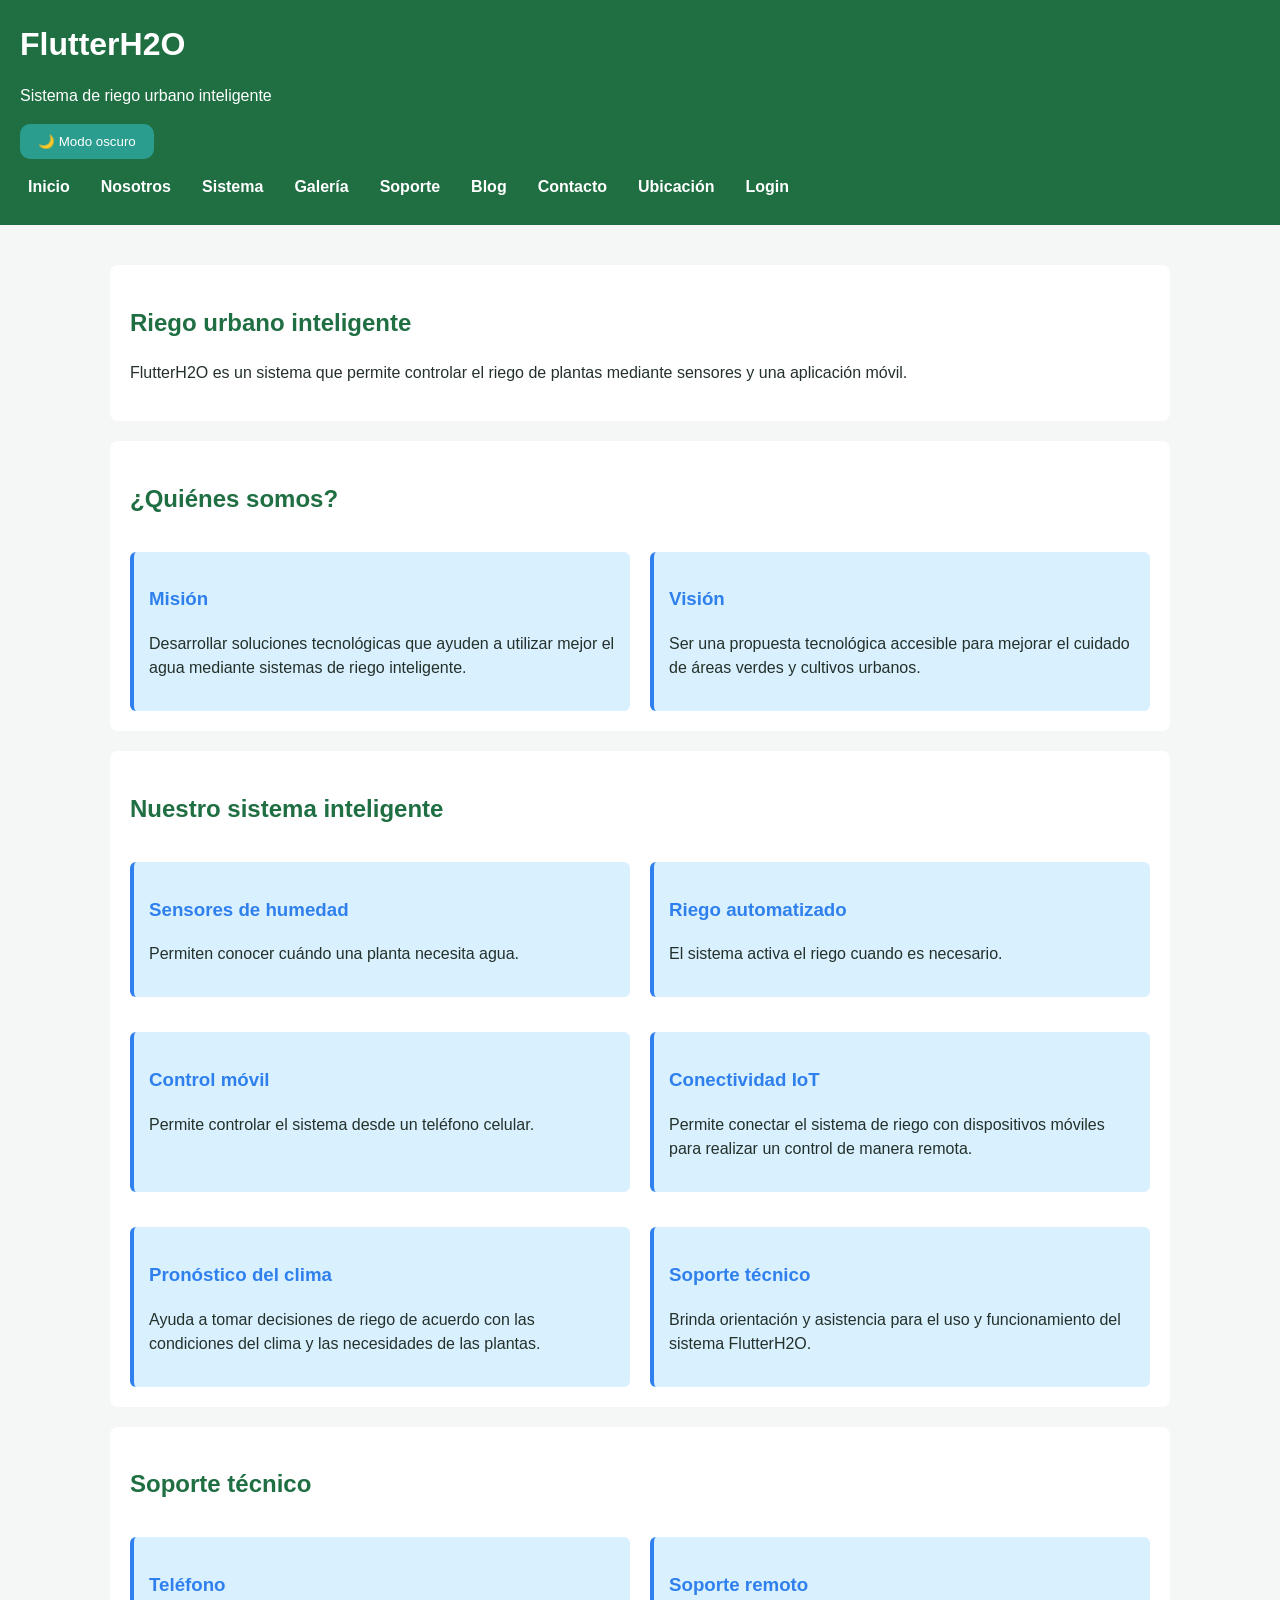
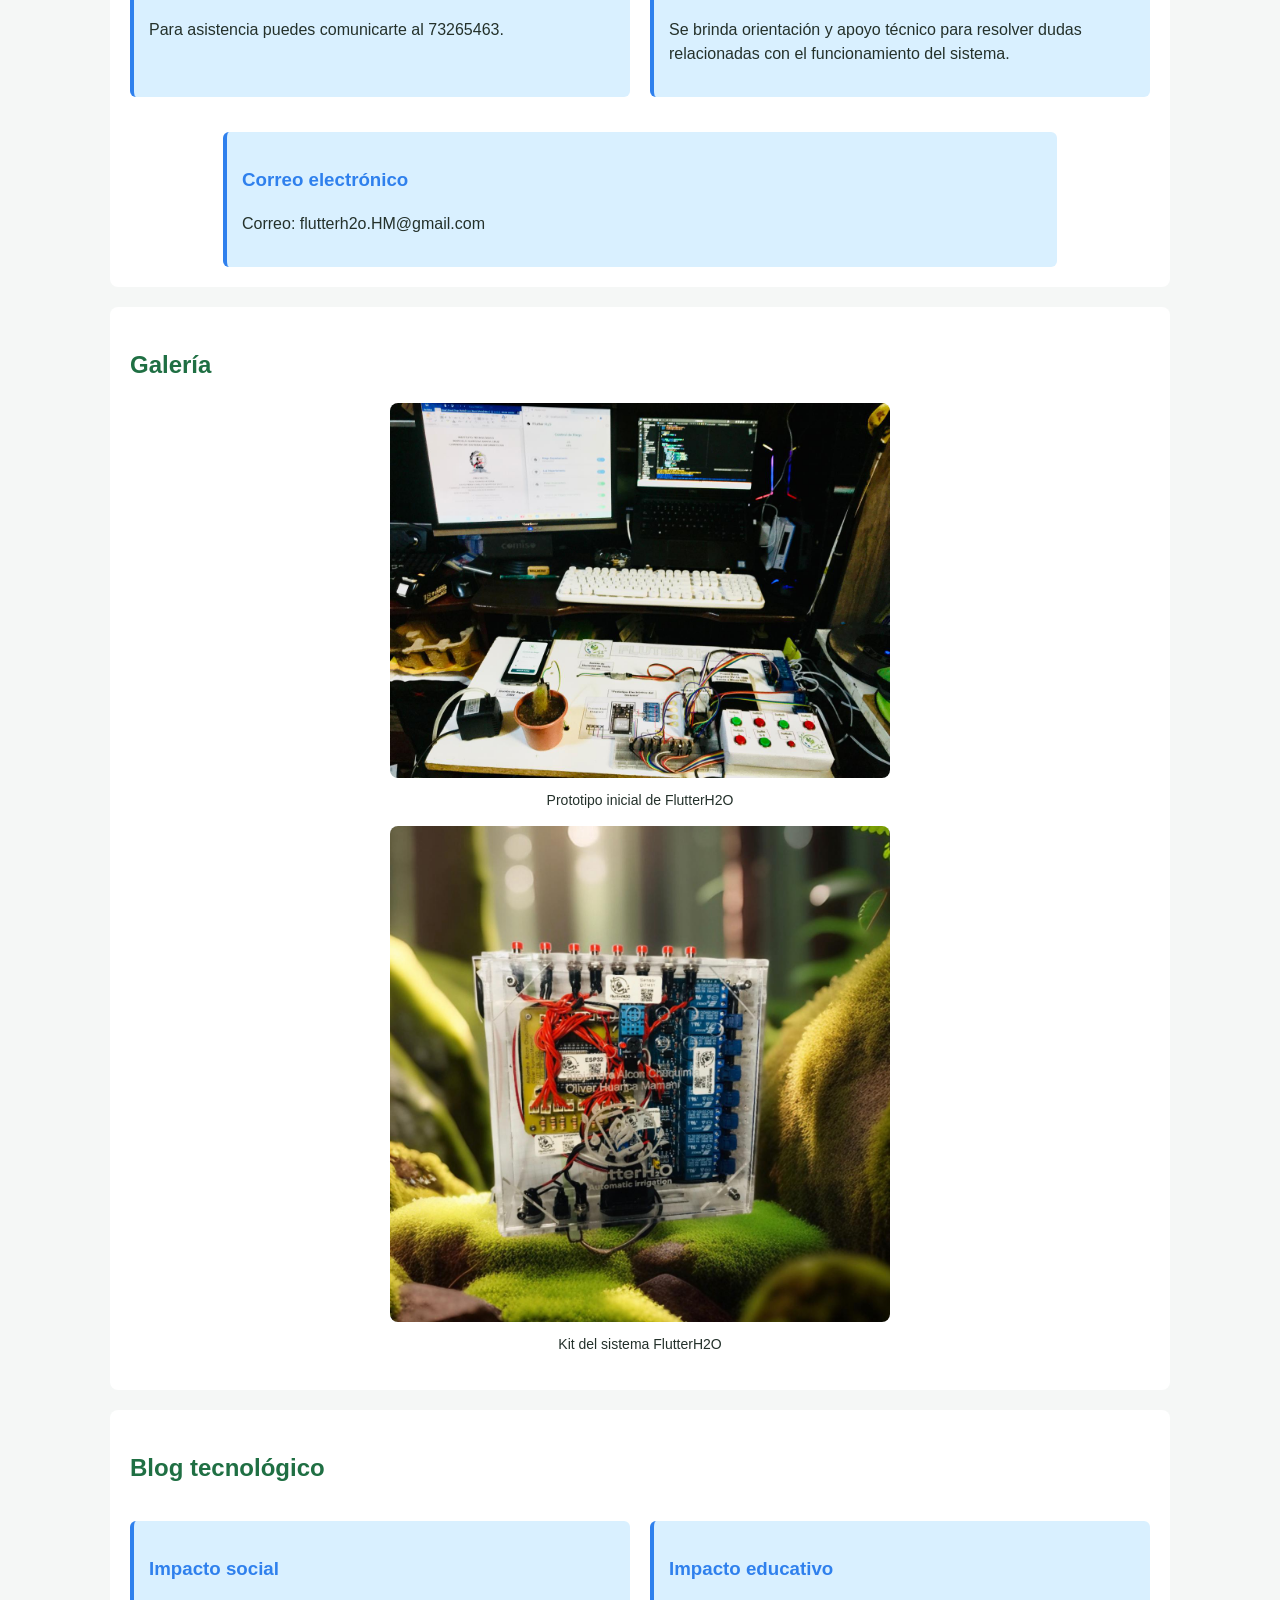
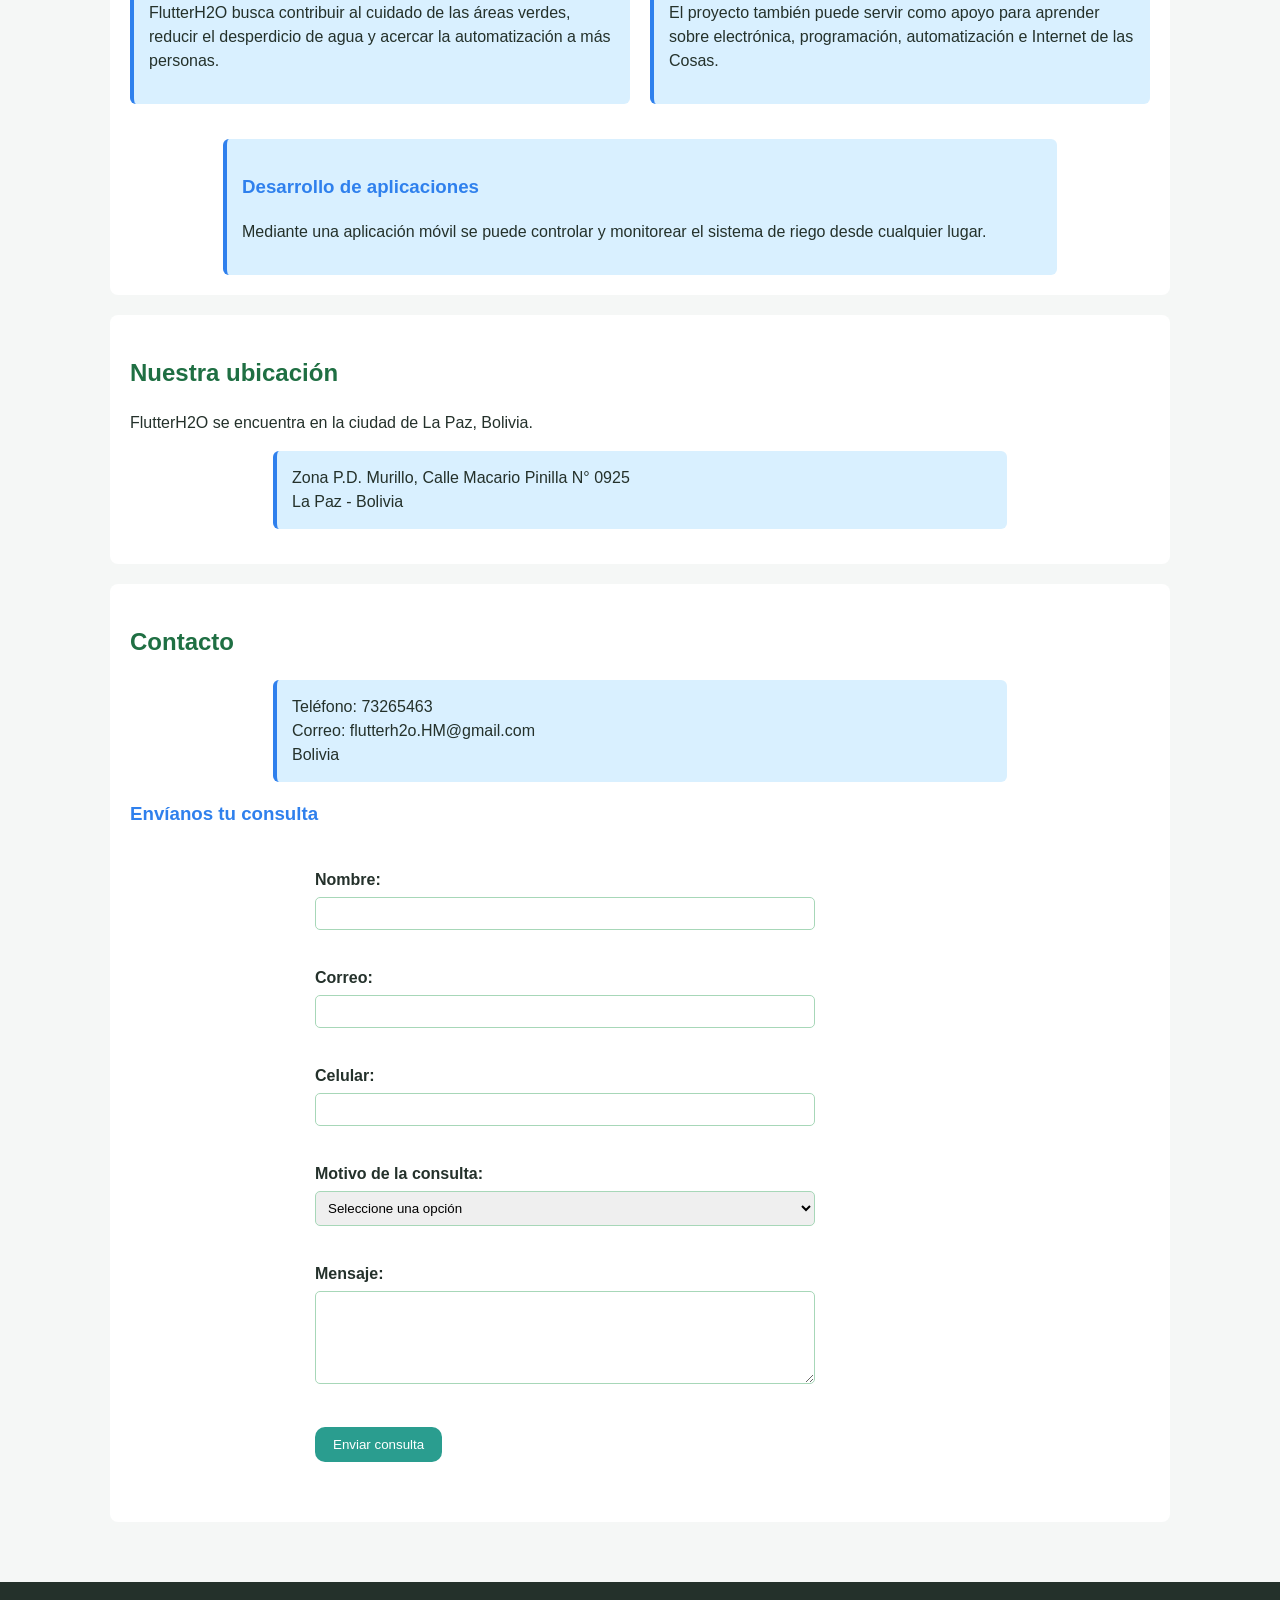
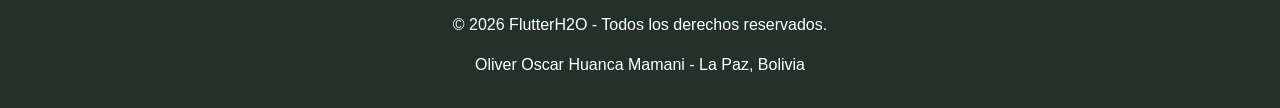
<file: index.html>
<!doctype html>
<html lang="es">
  <head>
    <meta charset="UTF-8" />
    <meta name="viewport" content="width=device-width, initial-scale=1.0" />
    <title>FlutterH2O</title>
    <link rel="stylesheet" href="styles.css" />
  </head>

  <body>
    <header>
      <h1>FlutterH2O</h1>
      <p>Sistema de riego urbano inteligente</p>
      <button type="button" id="btn-tema">🌙 Modo oscuro</button>
      <nav>
        <button type="button" id="btn-menu" class="hamburguesa">☰ Menú</button>
        <ul>
          <li><a href="#inicio">Inicio</a></li>
          <li><a href="#nosotros">Nosotros</a></li>
          <li><a href="#sistema">Sistema</a></li>
          <li><a href="#galeria">Galería</a></li>
          <li><a href="#soporte">Soporte</a></li>
          <li><a href="#blog">Blog</a></li>
          <li><a href="#contacto">Contacto</a></li>
          <li><a href="#ubicacion">Ubicación</a></li>
          <li><a href="login.html">Login</a></li>
        </ul>
      </nav>
    </header>

    <main>
      <section id="inicio">
        <h2>Riego urbano inteligente</h2>

        <p>
          FlutterH2O es un sistema que permite controlar el riego de plantas
          mediante sensores y una aplicación móvil.
        </p>
      </section>

      <section id="nosotros">
        <h2>¿Quiénes somos?</h2>
        <div class="tarjetas">
          <article>
            <h3>Misión</h3>
            <p>
              Desarrollar soluciones tecnológicas que ayuden a utilizar mejor el
              agua mediante sistemas de riego inteligente.
            </p>
          </article>

          <article>
            <h3>Visión</h3>
            <p>
              Ser una propuesta tecnológica accesible para mejorar el cuidado de
              áreas verdes y cultivos urbanos.
            </p>
          </article>
        </div>
      </section>

      <section id="sistema">
        <h2>Nuestro sistema inteligente</h2>
        <div class="tarjetas">
          <article>
            <h3>Sensores de humedad</h3>
            <p>Permiten conocer cuándo una planta necesita agua.</p>
          </article>

          <article>
            <h3>Riego automatizado</h3>
            <p>El sistema activa el riego cuando es necesario.</p>
          </article>

          <article>
            <h3>Control móvil</h3>
            <p>Permite controlar el sistema desde un teléfono celular.</p>
          </article>

          <article>
            <h3>Conectividad IoT</h3>
            <p>
              Permite conectar el sistema de riego con dispositivos móviles para
              realizar un control de manera remota.
            </p>
          </article>

          <article>
            <h3>Pronóstico del clima</h3>
            <p>
              Ayuda a tomar decisiones de riego de acuerdo con las condiciones
              del clima y las necesidades de las plantas.
            </p>
          </article>

          <article>
            <h3>Soporte técnico</h3>
            <p>
              Brinda orientación y asistencia para el uso y funcionamiento del
              sistema FlutterH2O.
            </p>
          </article>
        </div>
      </section>

      <section id="soporte">
        <h2>Soporte técnico</h2>
        <div class="tarjetas">
          <article>
            <h3>Teléfono</h3>
            <p>Para asistencia puedes comunicarte al 73265463.</p>
          </article>

          <article>
            <h3>Soporte remoto</h3>
            <p>
              Se brinda orientación y apoyo técnico para resolver dudas
              relacionadas con el funcionamiento del sistema.
            </p>
          </article>

          <article>
            <h3>Correo electrónico</h3>
            <p>Correo: flutterh2o.HM@gmail.com</p>
          </article>
        </div>
      </section>

      <section id="galeria">
        <h2>Galería</h2>
        <figure>
          <img src="img/inicios.jpeg" alt="Prototipo inicial" width="500" />
          <figcaption>Prototipo inicial de FlutterH2O</figcaption>
        </figure>

        <figure>
          <img src="img/kit.jpeg" alt="Kit FlutterH2O" width="500" />
          <figcaption>Kit del sistema FlutterH2O</figcaption>
        </figure>
      </section>

      <section id="blog">
        <h2>Blog tecnológico</h2>
        <div class="tarjetas">
          <article>
            <h3>Impacto social</h3>
            <p>
              FlutterH2O busca contribuir al cuidado de las áreas verdes,
              reducir el desperdicio de agua y acercar la automatización a más
              personas.
            </p>
          </article>

          <article>
            <h3>Impacto educativo</h3>
            <p>
              El proyecto también puede servir como apoyo para aprender sobre
              electrónica, programación, automatización e Internet de las Cosas.
            </p>
          </article>

          <article>
            <h3>Desarrollo de aplicaciones</h3>
            <p>
              Mediante una aplicación móvil se puede controlar y monitorear el
              sistema de riego desde cualquier lugar.
            </p>
          </article>
        </div>
      </section>

      <section id="ubicacion">
        <h2>Nuestra ubicación</h2>

        <p>FlutterH2O se encuentra en la ciudad de La Paz, Bolivia.</p>

        <address>
          Zona P.D. Murillo, Calle Macario Pinilla N° 0925<br />
          La Paz - Bolivia
        </address>
      </section>

      <section id="contacto">
        <h2>Contacto</h2>

        <address>
          Teléfono: 73265463<br />
          Correo: flutterh2o.HM@gmail.com<br />
          Bolivia
        </address>
        <h3>Envíanos tu consulta</h3>

        <form id="form-contacto" novalidate>
          <label for="nombre">Nombre:</label><br />
          <input type="text" id="nombre" name="nombre" required /><br /><br />

          <label for="correo">Correo:</label><br />
          <input type="email" id="correo" name="correo" required /><br /><br />

          <label for="celular">Celular:</label><br />
          <input type="tel" id="celular" name="celular" required maxlength="8"/><br /><br />

          <label for="asunto">Motivo de la consulta:</label><br />
          <select id="asunto" name="asunto" required>
            <option value="">Seleccione una opción</option>
            <option value="informacion">Solicitar información</option>
            <option value="riego">Consulta sobre el sistema de riego</option>
            <option value="instalacion">Consulta sobre instalación</option>
            <option value="soporte">Soporte técnico</option>
            <option value="otro">Otra consulta</option></select
          ><br /><br />

          <label for="mensaje">Mensaje:</label><br />
          <textarea
            id="mensaje"
            name="mensaje"
            rows="5"
            cols="40"
            required
          ></textarea
          ><br /><br />

          <button type="submit">Enviar consulta</button>
          <p id="aviso-contacto" class="aviso"></p>
        </form>
      </section>
    </main>

    <footer>
      <p>© 2026 FlutterH2O - Todos los derechos reservados.</p>
      <p>Oliver Oscar Huanca Mamani - La Paz, Bolivia</p>
    </footer>

    <script src="script.js"></script>
  </body>
</html>
</file>
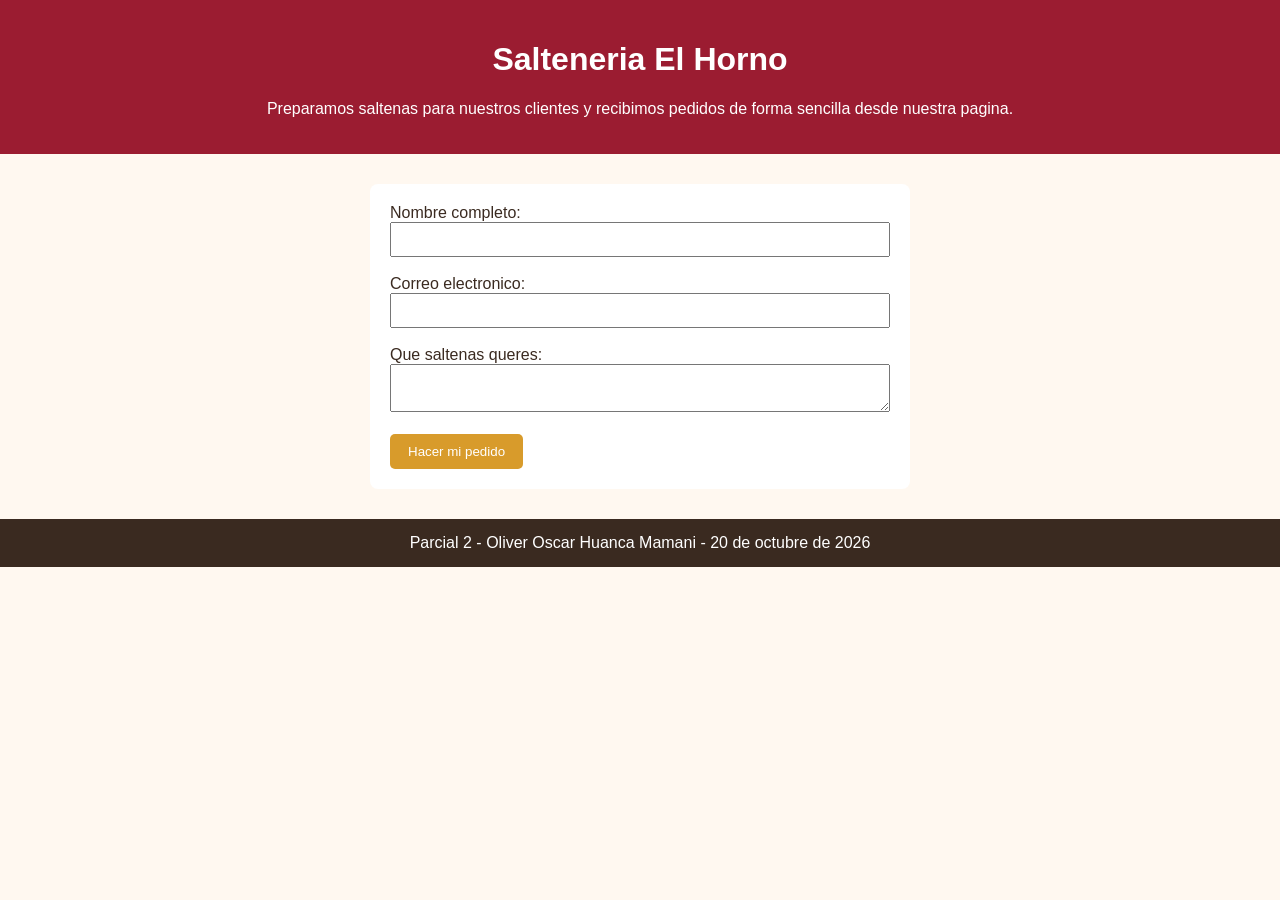
<file: parcial2/index.html>
<!doctype html>
<html lang="es">
  <head>
    <meta charset="UTF-8" />
    <meta name="viewport" content="width=device-width, initial-scale=1.0" />
    <title>Salteneria El Horno</title>
    <link rel="stylesheet" href="styles.css">
  </head>

  <body>
    <header>
      <h1>Salteneria El Horno</h1>
      <p>
        Preparamos saltenas para nuestros clientes y recibimos pedidos de forma
        sencilla desde nuestra pagina.
      </p>
    </header>

    <form id="form-horno" novalidate method="POST" action="procesar.php">
      <label for="nombre">Nombre completo:</label><br />
      <input type="text" id="nombre" name="nombre" required /><br /><br />

      <label for="correo">Correo electronico:</label><br />
      <input type="email" id="correo" name="correo" required /><br /><br />

      <label for="pedido">Que saltenas queres:</label><br />
      <textarea id="pedido" name="pedido"></textarea><br /><br />

      <button type="submit">Hacer mi pedido</button>

      <p id="aviso-horno" class="aviso"></p>
    </form>

    <footer>
      Parcial 2 - Oliver Oscar Huanca Mamani - 20 de octubre de 2026
    </footer>

    <script src="script.js"></script>
  </body>
</html>
</file>
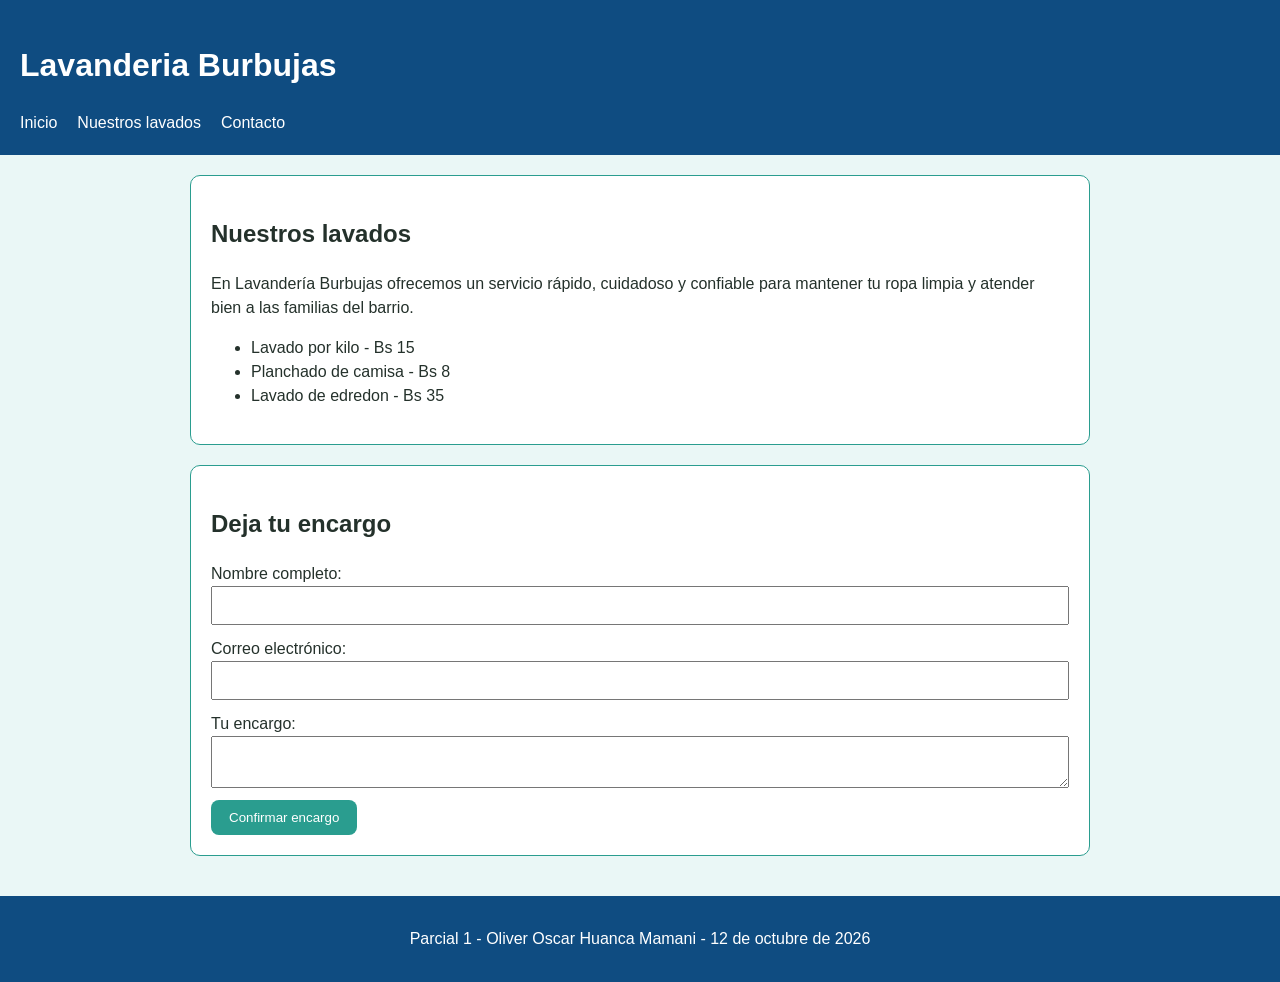
<file: parcial_1/index.html>
<!doctype html>
<html lang="es">
  <head>
    <meta charset="UTF-8" />
    <meta name="viewport" content="width=device-width, initial-scale=1.0" />
    <title>Lavanderia Burbujas</title>
    <link rel="stylesheet" href="styles.css" />
  </head>

  <body>
    <header id="inicio">
      <h1>Lavanderia Burbujas</h1>

      <nav>
        <a href="#inicio">Inicio</a>
        <a href="#lavados">Nuestros lavados</a>
        <a href="#contacto">Contacto</a>
      </nav>
    </header>

    <main>
      <section id="lavados">
        <h2>Nuestros lavados</h2>

        <p>
          En Lavandería Burbujas ofrecemos un servicio rápido, cuidadoso y
          confiable para mantener tu ropa limpia y atender bien a las familias
          del barrio.
        </p>

        <ul>
          <li>Lavado por kilo - Bs 15</li>
          <li>Planchado de camisa - Bs 8</li>
          <li>Lavado de edredon - Bs 35</li>
        </ul>
      </section>

      <section id="contacto">
        <h2>Deja tu encargo</h2>

        <form>
          <label for="nombre">Nombre completo:</label>
          <input type="text" id="nombre" required />

          <label for="correo">Correo electrónico:</label>
          <input type="email" id="correo" required />

          <label for="encargo">Tu encargo:</label>
          <textarea id="encargo"></textarea>
        </form>

        <button type="button" id="btn-confirmar">Confirmar encargo</button>

        <p id="mensaje" class="oculto"></p>
      </section>
    </main>

    <footer>
      <p>Parcial 1 - Oliver Oscar Huanca Mamani - 12 de octubre de 2026</p>
    </footer>

    <script src="script.js"></script>
  </body>
</html>
</file>
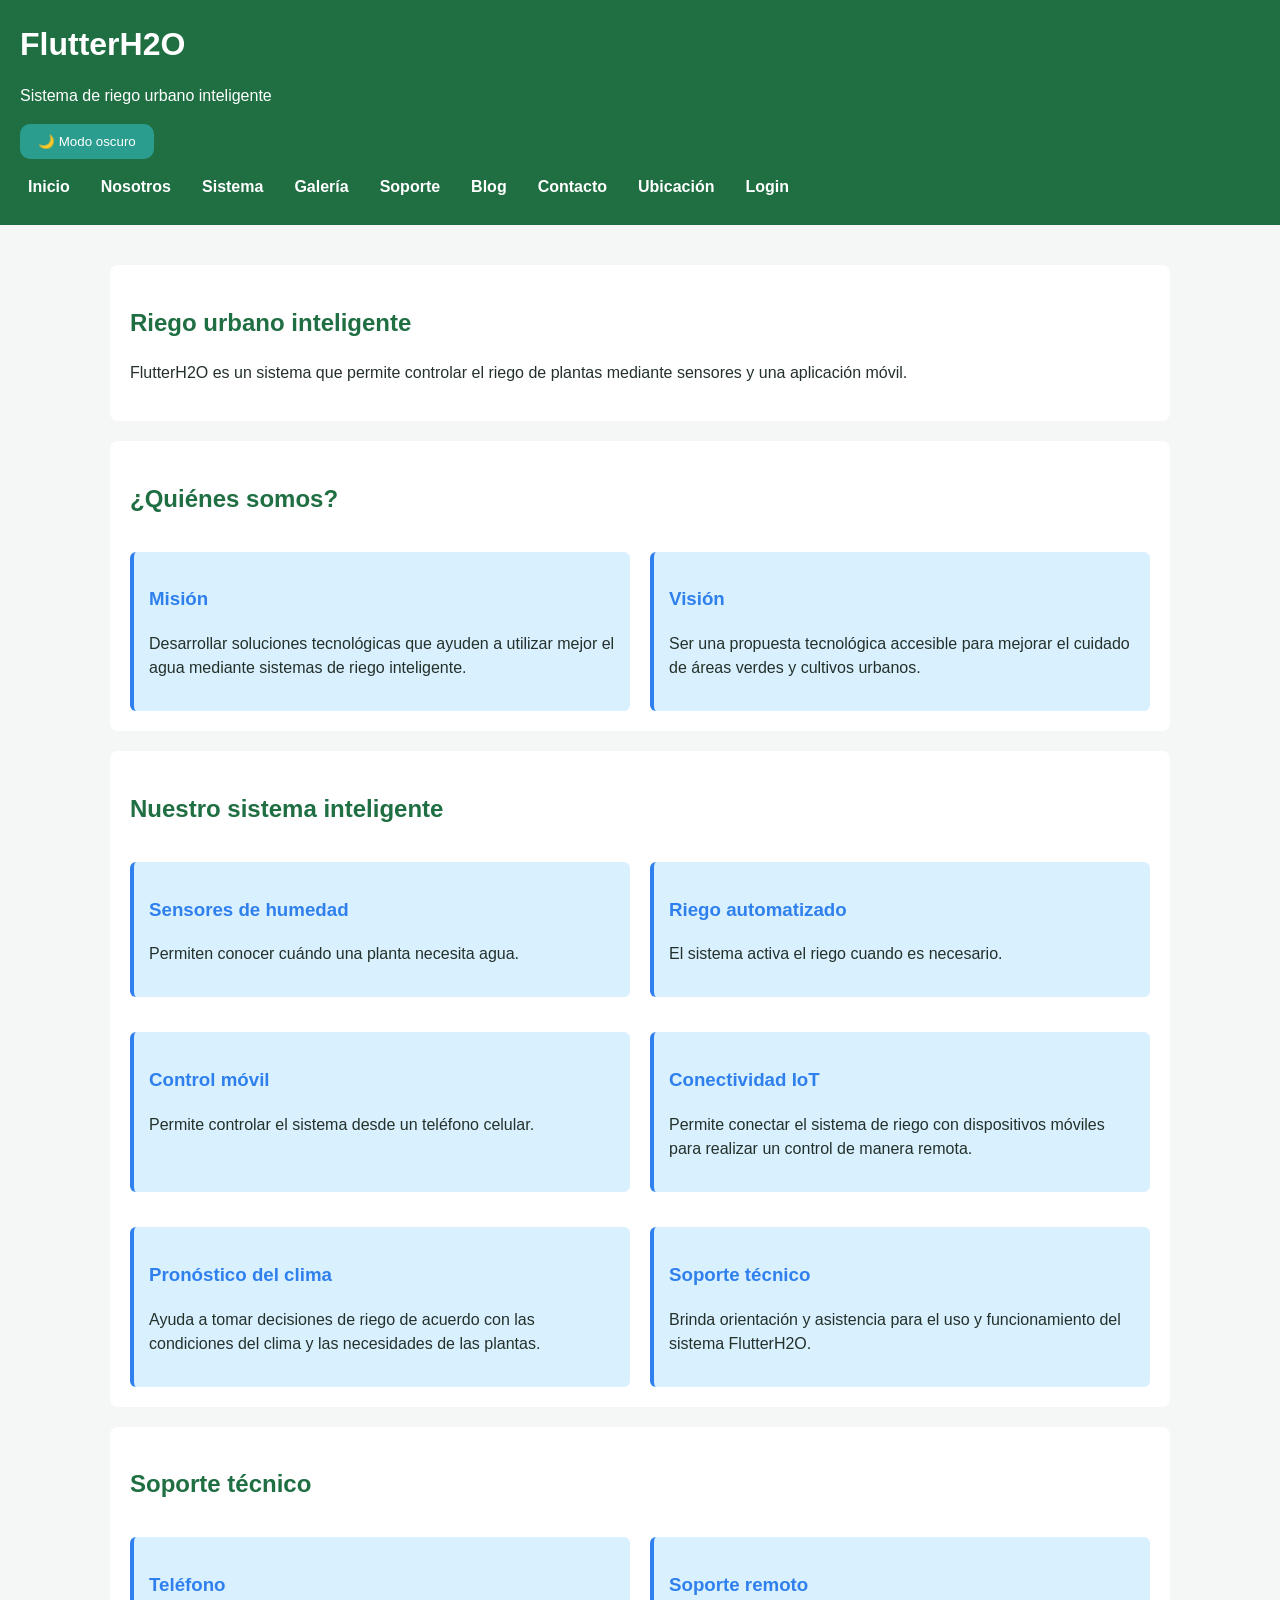
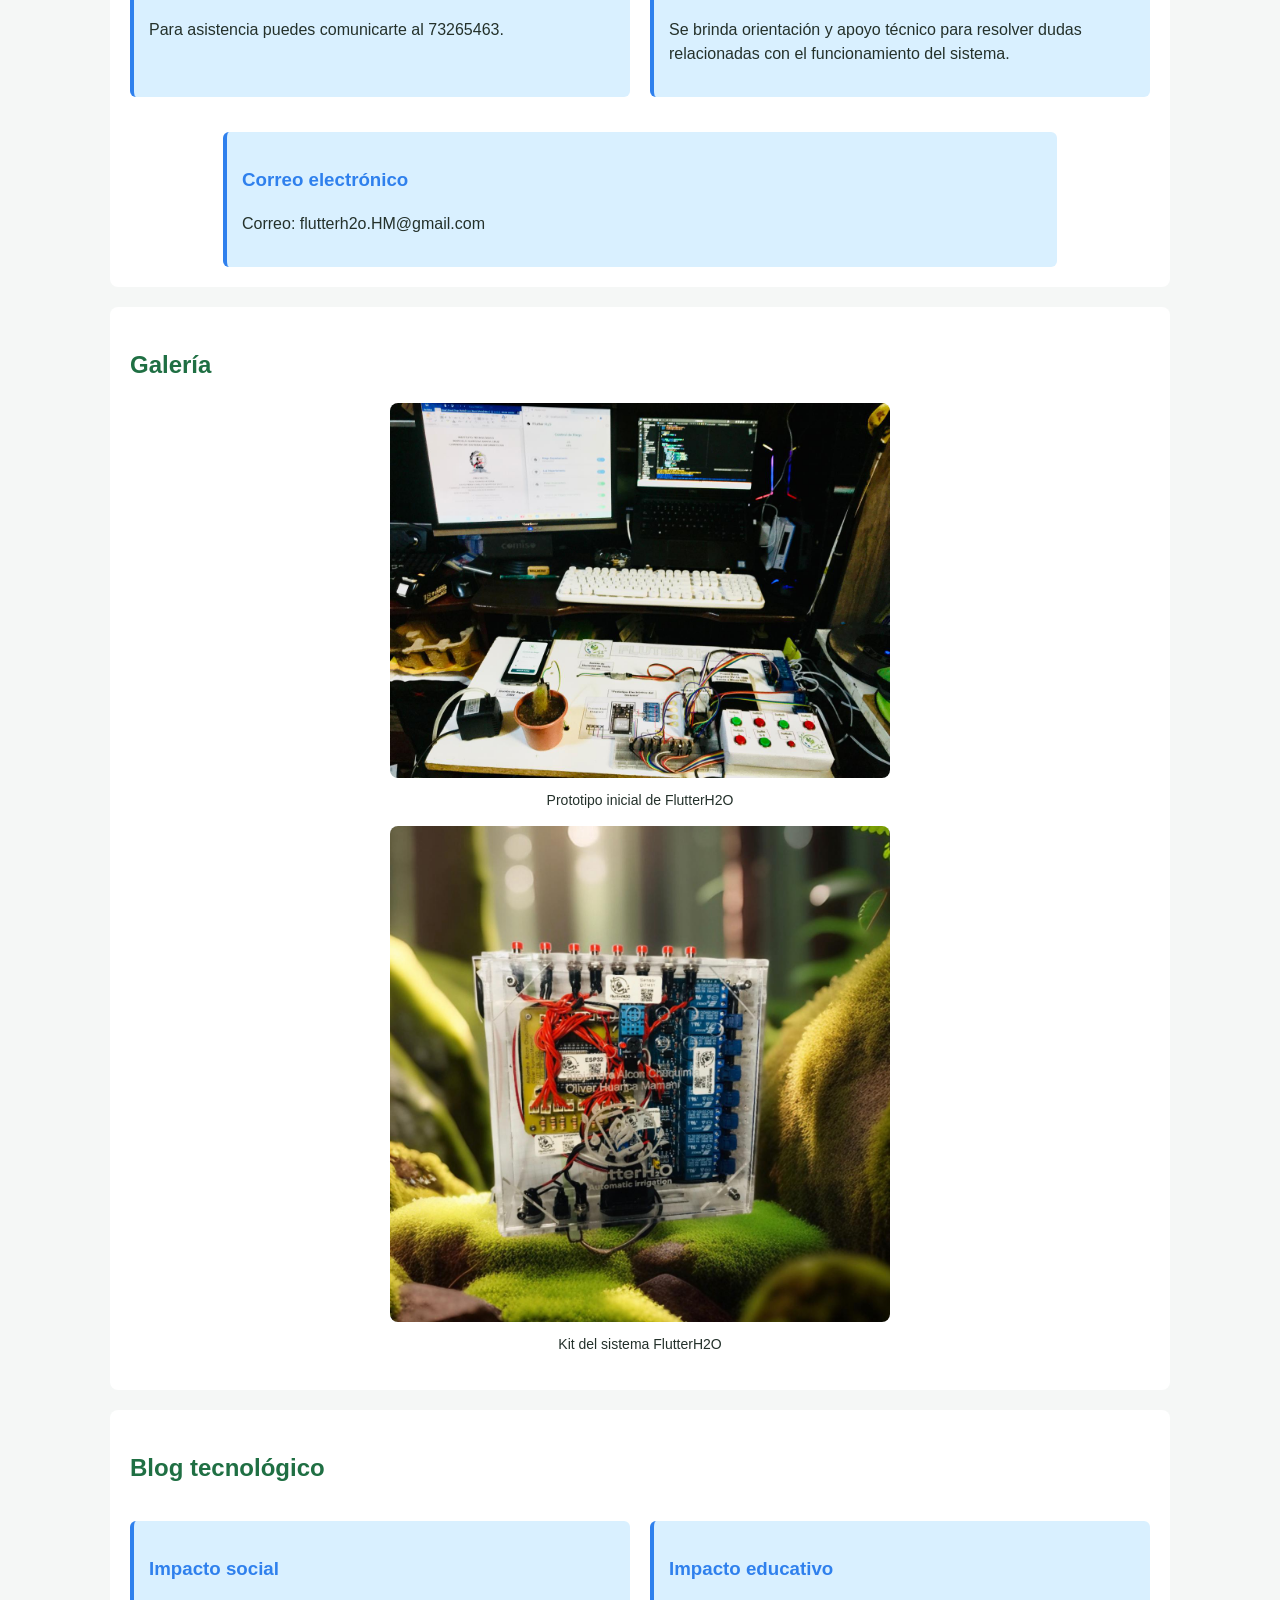
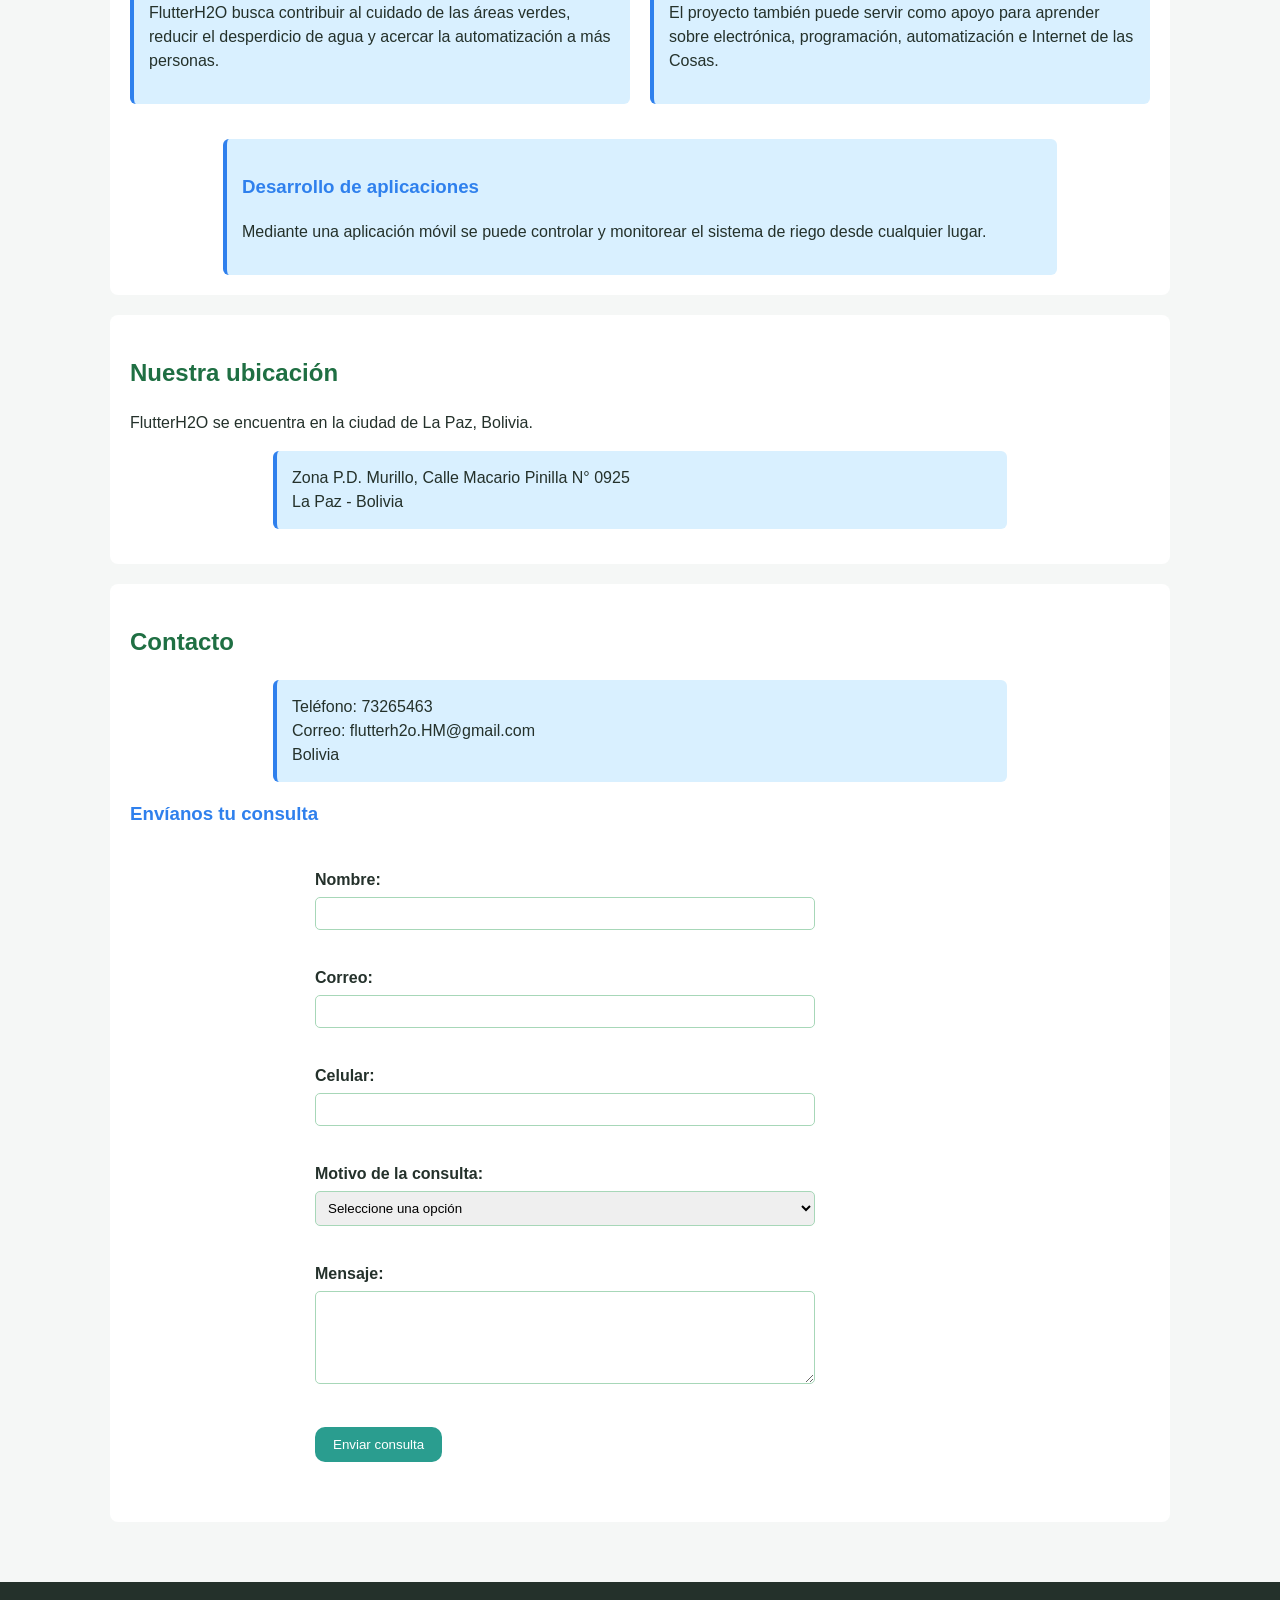
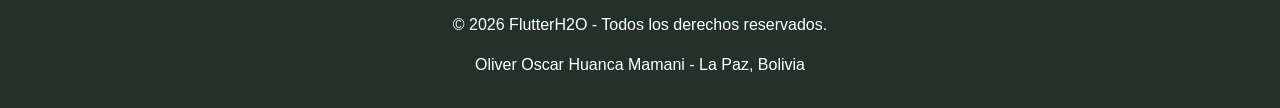
<file: php-practica/index.html>
<!doctype html>
<html lang="es">
  <head>
    <meta charset="UTF-8" />
    <meta name="viewport" content="width=device-width, initial-scale=1.0" />
    <title>FlutterH2O</title>
    <link rel="stylesheet" href="styles.css" />
  </head>

  <body>
    <header>
      <h1>FlutterH2O</h1>
      <p>Sistema de riego urbano inteligente</p>
      <button type="button" id="btn-tema">🌙 Modo oscuro</button>
      <nav>
        <button type="button" id="btn-menu" class="hamburguesa">☰ Menú</button>
        <ul>
          <li><a href="#inicio">Inicio</a></li>
          <li><a href="#nosotros">Nosotros</a></li>
          <li><a href="#sistema">Sistema</a></li>
          <li><a href="#galeria">Galería</a></li>
          <li><a href="#soporte">Soporte</a></li>
          <li><a href="#blog">Blog</a></li>
          <li><a href="#contacto">Contacto</a></li>
          <li><a href="#ubicacion">Ubicación</a></li>
          <li><a href="login.html">Login</a></li>
        </ul>
      </nav>
    </header>

    <main>
      <section id="inicio">
        <h2>Riego urbano inteligente</h2>

        <p>
          FlutterH2O es un sistema que permite controlar el riego de plantas
          mediante sensores y una aplicación móvil.
        </p>
      </section>

      <section id="nosotros">
        <h2>¿Quiénes somos?</h2>
        <div class="tarjetas">
          <article>
            <h3>Misión</h3>
            <p>
              Desarrollar soluciones tecnológicas que ayuden a utilizar mejor el
              agua mediante sistemas de riego inteligente.
            </p>
          </article>

          <article>
            <h3>Visión</h3>
            <p>
              Ser una propuesta tecnológica accesible para mejorar el cuidado de
              áreas verdes y cultivos urbanos.
            </p>
          </article>
        </div>
      </section>

      <section id="sistema">
        <h2>Nuestro sistema inteligente</h2>
        <div class="tarjetas">
          <article>
            <h3>Sensores de humedad</h3>
            <p>Permiten conocer cuándo una planta necesita agua.</p>
          </article>

          <article>
            <h3>Riego automatizado</h3>
            <p>El sistema activa el riego cuando es necesario.</p>
          </article>

          <article>
            <h3>Control móvil</h3>
            <p>Permite controlar el sistema desde un teléfono celular.</p>
          </article>

          <article>
            <h3>Conectividad IoT</h3>
            <p>
              Permite conectar el sistema de riego con dispositivos móviles para
              realizar un control de manera remota.
            </p>
          </article>

          <article>
            <h3>Pronóstico del clima</h3>
            <p>
              Ayuda a tomar decisiones de riego de acuerdo con las condiciones
              del clima y las necesidades de las plantas.
            </p>
          </article>

          <article>
            <h3>Soporte técnico</h3>
            <p>
              Brinda orientación y asistencia para el uso y funcionamiento del
              sistema FlutterH2O.
            </p>
          </article>
        </div>
      </section>

      <section id="soporte">
        <h2>Soporte técnico</h2>
        <div class="tarjetas">
          <article>
            <h3>Teléfono</h3>
            <p>Para asistencia puedes comunicarte al 73265463.</p>
          </article>

          <article>
            <h3>Soporte remoto</h3>
            <p>
              Se brinda orientación y apoyo técnico para resolver dudas
              relacionadas con el funcionamiento del sistema.
            </p>
          </article>

          <article>
            <h3>Correo electrónico</h3>
            <p>Correo: flutterh2o.HM@gmail.com</p>
          </article>
        </div>
      </section>

      <section id="galeria">
        <h2>Galería</h2>
        <figure>
          <img src="img/inicios.jpeg" alt="Prototipo inicial" width="500" />
          <figcaption>Prototipo inicial de FlutterH2O</figcaption>
        </figure>

        <figure>
          <img src="img/kit.jpeg" alt="Kit FlutterH2O" width="500" />
          <figcaption>Kit del sistema FlutterH2O</figcaption>
        </figure>
      </section>

      <section id="blog">
        <h2>Blog tecnológico</h2>
        <div class="tarjetas">
          <article>
            <h3>Impacto social</h3>
            <p>
              FlutterH2O busca contribuir al cuidado de las áreas verdes,
              reducir el desperdicio de agua y acercar la automatización a más
              personas.
            </p>
          </article>

          <article>
            <h3>Impacto educativo</h3>
            <p>
              El proyecto también puede servir como apoyo para aprender sobre
              electrónica, programación, automatización e Internet de las Cosas.
            </p>
          </article>

          <article>
            <h3>Desarrollo de aplicaciones</h3>
            <p>
              Mediante una aplicación móvil se puede controlar y monitorear el
              sistema de riego desde cualquier lugar.
            </p>
          </article>
        </div>
      </section>

      <section id="ubicacion">
        <h2>Nuestra ubicación</h2>

        <p>FlutterH2O se encuentra en la ciudad de La Paz, Bolivia.</p>

        <address>
          Zona P.D. Murillo, Calle Macario Pinilla N° 0925<br />
          La Paz - Bolivia
        </address>
      </section>

      <section id="contacto">
        <h2>Contacto</h2>

        <address>
          Teléfono: 73265463<br />
          Correo: flutterh2o.HM@gmail.com<br />
          Bolivia
        </address>
        <h3>Envíanos tu consulta</h3>

        <form id="form-contacto" novalidate method="POST" action="procesar.php">
          <label for="nombre">Nombre:</label><br />
          <input type="text" id="nombre" name="nombre" required /><br /><br />

          <label for="correo">Correo:</label><br />
          <input type="email" id="correo" name="correo" required /><br /><br />

          <label for="celular">Celular:</label><br />
          <input type="tel" id="celular" name="celular" required maxlength="8"/><br /><br />

          <label for="asunto">Motivo de la consulta:</label><br />
          <select id="asunto" name="asunto" required>
            <option value="">Seleccione una opción</option>
            <option value="informacion">Solicitar información</option>
            <option value="riego">Consulta sobre el sistema de riego</option>
            <option value="instalacion">Consulta sobre instalación</option>
            <option value="soporte">Soporte técnico</option>
            <option value="otro">Otra consulta</option></select
          ><br /><br />

          <label for="mensaje">Mensaje:</label><br />
          <textarea
            id="mensaje"
            name="mensaje"
            rows="5"
            cols="40"
            required
          ></textarea
          ><br /><br />

          <button type="submit">Enviar consulta</button>
          <p id="aviso-contacto" class="aviso"></p>
        </form>
      </section>
    </main>

    <footer>
      <p>© 2026 FlutterH2O - Todos los derechos reservados.</p>
      <p>Oliver Oscar Huanca Mamani - La Paz, Bolivia</p>
    </footer>

    <script src="script.js"></script>
  </body>
</html>
</file>
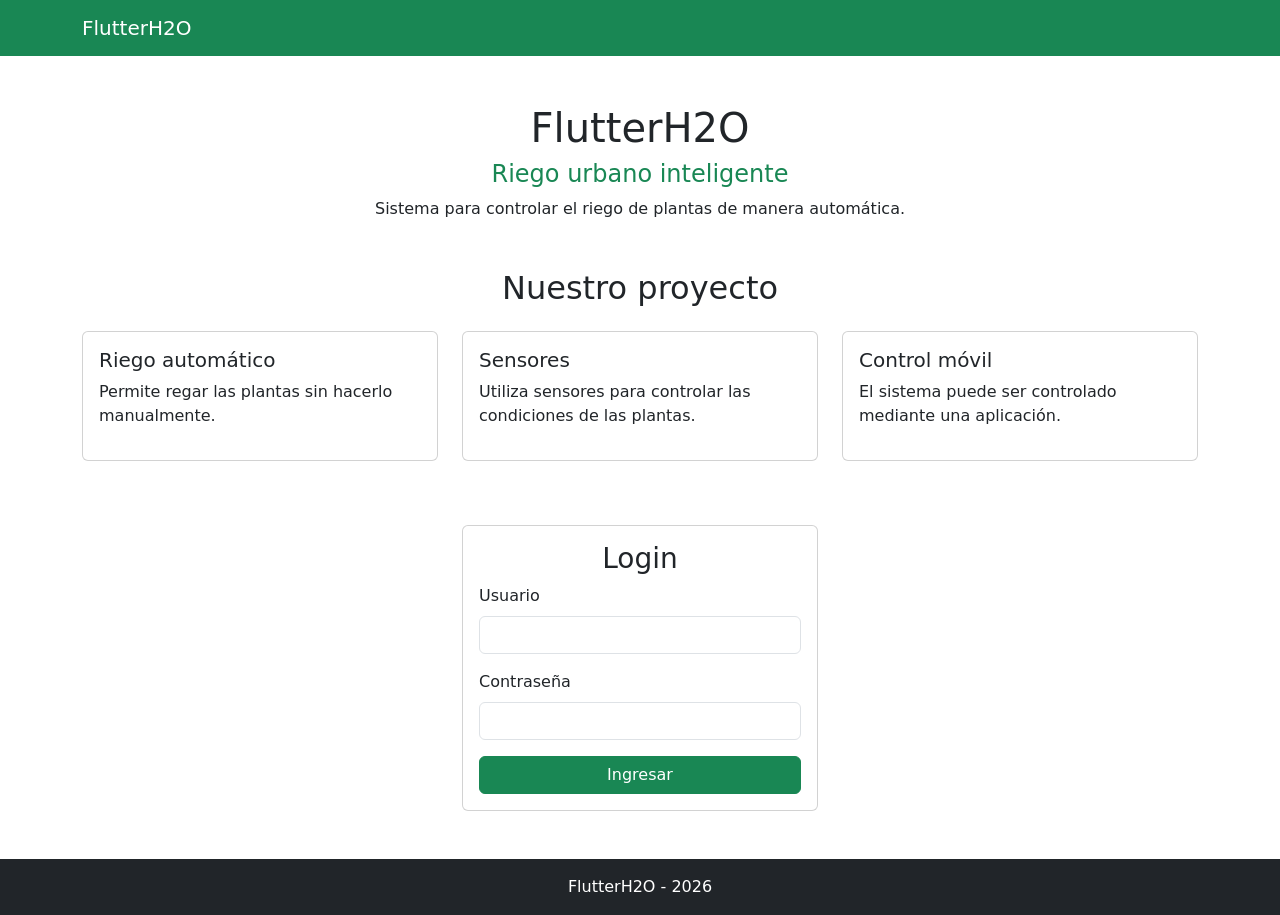
<file: index.html.html>
<!DOCTYPE html>
<html lang="es">
<head>
  <meta charset="UTF-8">

  <title>FlutterH2O</title>
  <link href="https://cdn.jsdelivr.net/npm/bootstrap@5.3.3/dist/css/bootstrap.min.css" rel="stylesheet">
</head>
<body>
<nav class="navbar navbar-dark bg-success">
  <div class="container">
    <a class="navbar-brand" href="#">FlutterH2O</a>
  </div>
</nav>
<div class="container text-center mt-5">
  <h1>FlutterH2O</h1>
  <h4 class="text-success">Riego urbano inteligente</h4>
  <p>Sistema para controlar el riego de plantas de manera automática.</p>
</div>
<div class="container mt-5">
  <h2 class="text-center mb-4">Nuestro proyecto</h2>
  <div class="row">
    <div class="col-md-4 mb-3">
      <div class="card">
        <div class="card-body">
          <h5>Riego automático</h5>
          <p>Permite regar las plantas sin hacerlo manualmente.</p>
        </div>
      </div>
    </div>

    <div class="col-md-4 mb-3">
      <div class="card">
        <div class="card-body">
          <h5>Sensores</h5>
          <p>Utiliza sensores para controlar las condiciones de las plantas.</p>
        </div>
      </div>
    </div>

    <div class="col-md-4 mb-3">
      <div class="card">
        <div class="card-body">
          <h5>Control móvil</h5>
          <p>El sistema puede ser controlado mediante una aplicación.</p>
        </div>
      </div>
    </div>
  </div>
</div>

<div class="container mt-5 mb-5" id="login">
  <div class="row justify-content-center">
    <div class="col-md-4">
      <div class="card">
        <div class="card-body">
          <h3 class="text-center">Login</h3>
          <form>
            <div class="mb-3">
              <label class="form-label">Usuario</label>
              <input type="text" class="form-control">
            </div>

            <div class="mb-3">
              <label class="form-label">Contraseña</label>
              <input type="password" class="form-control">
            </div>

            <button type="button" class="btn btn-success w-100">Ingresar</button>
          </form>
        </div>
      </div>
    </div>
  </div>
</div>

<footer class="bg-dark text-white text-center p-3">
  FlutterH2O - 2026
</footer>

</body>
</html>
</file>
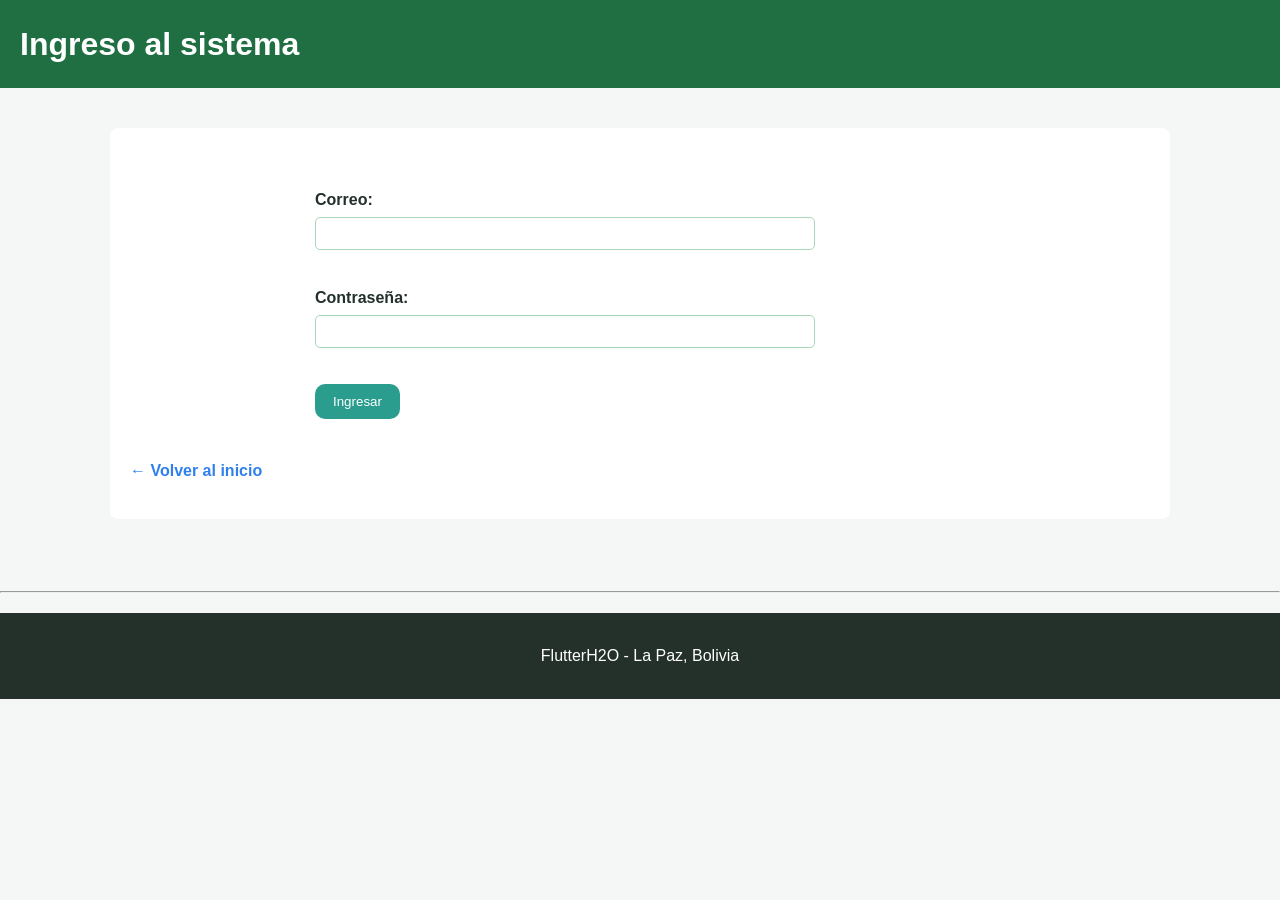
<file: login.html>
<!DOCTYPE html>
<html lang="es">

<head>
    <meta charset="UTF-8">
    <meta name="viewport" content="width=device-width, initial-scale=1.0">
    <title>Login - FlutterH2O</title>
    <link rel="stylesheet" href="styles.css">
</head>

<body>

    <header>
        <h1>Ingreso al sistema</h1>
    </header>

    <main>
        <section>
            <form>
                <label for="correo">Correo:</label><br>
                <input type="email" id="correo" name="correo"><br><br>

                <label for="password">Contraseña:</label><br>
                <input type="password" id="password" name="password"><br><br>

                <button type="submit">Ingresar</button>
            </form>
            <p>
                <a href="index.html" class="volver">← Volver al inicio</a>
            </p>
        </section>
    </main>
    
    <br>
    <hr>

    <footer>
        <p>FlutterH2O - La Paz, Bolivia</p>
    </footer>

</body>

</html>
</file>
<file: styles.css>
body {
  font-family: Arial, Helvetica, sans-serif;
  font-size: 16px;
  background-color: #f5f7f6;
  color: #24312b;
  line-height: 1.5;
  margin: 0;
}

header {
  background-color: #1f6f43;
  color: #ffffff;
  padding: 20px;
}

nav ul {
  list-style: none;
  padding: 0;
  margin: 10px 0 0 0;
  display: flex;
  gap: 15px;
  align-items: center;
  flex-wrap: wrap;
}

nav a {
  display: inline-block;
  color: #ffffff;
  text-decoration: none;
  font-weight: bold;
  padding: 6px 8px;
}

section {
  background-color: #ffffff;
  margin: 20px;
  padding: 20px;
  border-radius: 8px;
}

h1 {
  margin: 0;
  font-size: 32px;
}

h2 {
  color: #1f6f43;
}

h3 {
  color: #2f80ed;
}

article {
  background-color: #d9f0ff;
  padding: 15px;
  margin-top: 15px;
  border-left: 4px solid #2f80ed;
  border-radius: 6px;
  max-width: 800px;
  margin-left: auto;
  margin-right: auto;
}

figure {
  margin: 15px 0;
  text-align: center;
}

figure img {
  max-width: 100%;
  height: auto;
  border-radius: 8px;
}

figcaption {
  margin-top: 5px;
  color: #24312b;
  font-size: 14px;
}

form {
  max-width: 650px;
  margin: 20px auto;
  padding: 20px;
}

label {
  font-weight: bold;
  color: #24312b;
}

input,
select,
textarea {
  width: 100%;
  max-width: 500px;
  padding: 8px;
  margin-top: 5px;
  border: 1px solid #a7d7b8;
  border-radius: 5px;
  box-sizing: border-box;
  margin-bottom: 12px;
}

button {
  background-color: #2a9d8f;
  color: #ffffff;
  padding: 10px 18px;
  border: none;
  border-radius: 10px;
}

footer {
  background-color: #24312b;
  color: #ffffff;
  text-align: center;
  padding: 15px;
  margin-top: 20px;
}

nav a:hover {
  color: #d9f0ff;
  text-decoration: underline;
}
/* login.html */
.login {
  background-color: #2f80ed;
  color: #ffffff;
  padding: 8px 14px;
  border-radius: 5px;
}

.login:hover {
  background-color: #1f6f43;
  color: #ffffff;
  text-decoration: none;
}

.volver {
  color: #2f80ed;
  text-decoration: none;
  font-weight: bold;
}

.volver:hover {
  color: #1f6f43;
  text-decoration: underline;
}

button:hover {
  background-color: #21867a;
  cursor: pointer;
}

address {
  background-color: #d9f0ff;
  padding: 15px;
  border-left: 4px solid #2f80ed;
  border-radius: 6px;
  font-style: normal;
  max-width: 700px;
  margin: 15px auto;
}

main {
  max-width: 1100px;
  margin: auto;
  padding: 20px;
}

.tarjetas {
  display: flex;
  flex-wrap: wrap;
  gap: 20px;
}

.tarjetas article {
  flex: 1 1 40%;
}
.oscuro {
  background-color: #0f172a;
  color: #e5e7eb;
}

.oscuro section {
  background-color: #1e293b;
  color: #e5e7eb;
}

.oscuro article {
  background-color: #243447;
  color: #f8fafc;
  border-left-color: #38bdf8;
}

.oscuro address {
  background-color: #243447;
  color: #f8fafc;
  border-left-color: #38bdf8;
}

.oscuro h2 {
  color: #86efac;
}

.oscuro h3 {
  color: #7dd3fc;
}

.oscuro footer {
  background-color: #020617;
  color: #f8fafc;
}

.oscuro label {
  color: #f8fafc;
}

.oscuro input,
.oscuro select,
.oscuro textarea {
  color: #24312b;
  background-color: #ffffff;
}

.aviso {
  display: none;
  margin-top: 14px;
  padding: 10px;
  border-radius: 6px;
  font-weight: bold;
}

.aviso.error {
  display: block;
  color: #b3261e;
  background-color: #fdecea;
  border: 1px solid #b3261e;
}

.aviso.exito {
  display: block;
  color: #1f6f43;
  background-color: #e8f5ee;
  border: 1px solid #2a9d8f;
}


.hamburguesa {
  display: none;
  margin: 10px auto;
}

@media (max-width: 600px) {
  nav {
    width: 100%;
  }

  nav ul {
    display: none;
    flex-direction: column;
    align-items: flex-start;
    gap: 8px;
    width: 100%;
  }

  main {
    padding: 12px;
  }

  section {
    margin: 10px 0;
    padding: 16px;
  }

  .tarjetas {
    flex-direction: column;
  }

  h1 {
    font-size: 24px;
  }

  input,
  select,
  textarea {
    max-width: 100%;
  }
  .hamburguesa {
    display: block;
  }
  nav ul.menu-abierto {
    display: flex;
  }
}
</file>
<file: parcial2/styles.css>
body {
  font-family: Arial, Helvetica, sans-serif;
  background-color: #fff8f0;
  color: #3a2a20;
  margin: 0;
}

header {
  background-color: #9b1c31;
  color: white;
  text-align: center;
  padding: 20px;
}

form {
  background-color: white;
  max-width: 500px;
  margin: 30px auto;
  padding: 20px;
  border-radius: 8px;
}

input,
textarea {
  width: 100%;
  padding: 8px;
  box-sizing: border-box;
}

button {
  background-color: #d89b2b;
  color: white;
  border: none;
  padding: 10px 18px;
  border-radius: 5px;
}

button:hover {
  background-color: #b77b17;
  cursor: pointer;
}

footer {
  background-color: #3a2a20;
  color: white;
  text-align: center;
  padding: 15px;
  margin-top: 30px;
}

.aviso {
  display: none;
}

.aviso.error {
  display: block;
  color: #b00020;
}

.aviso.exito {
  display: block;
  color: #1b7f3b;
}

@media (max-width: 600px) {
  form {
    margin: 15px;
  }

  button {
    width: 100%;
  }
}
</file>
<file: parcial_1/styles.css>
body {
  font-family: Arial, Helvetica, sans-serif;
  line-height: 1.5;
  margin: 0;
  background-color: #eaf7f6;
  color: #24312b;
}

header {
  background-color: #0f4c81;
  color: #ffffff;
  padding: 20px;
}

main {
  max-width: 900px;
  margin: 0 auto;
  padding: 20px;
}

nav {
  display: flex;
  gap: 20px;
}

nav a {
  color: #ffffff;
  text-decoration: none;
}

section {
  background-color: #ffffff;
  padding: 20px;
  margin-bottom: 20px;
  border: 1px solid #2a9d8f;
  border-radius: 10px;
}

label,
input,
textarea,
button {
  display: block;
}

input,
textarea {
  width: 100%;
  padding: 10px;
  margin-bottom: 12px;
  box-sizing: border-box;
}

button {
  background-color: #2a9d8f;
  color: #ffffff;
  padding: 10px 18px;
  border: none;
  border-radius: 8px;
}

footer {
  background-color: #0f4c81;
  color: #ffffff;
  text-align: center;
  padding: 15px;
}

.oculto {
  display: none;
}

@media (max-width: 600px) {
  nav {
    display: block;
  }

  nav a {
    display: block;
    margin-bottom: 8px;
  }
}
</file>
<file: php-practica/styles.css>
body {
  font-family: Arial, Helvetica, sans-serif;
  font-size: 16px;
  background-color: #f5f7f6;
  color: #24312b;
  line-height: 1.5;
  margin: 0;
}

header {
  background-color: #1f6f43;
  color: #ffffff;
  padding: 20px;
}

nav ul {
  list-style: none;
  padding: 0;
  margin: 10px 0 0 0;
  display: flex;
  gap: 15px;
  align-items: center;
  flex-wrap: wrap;
}

nav a {
  display: inline-block;
  color: #ffffff;
  text-decoration: none;
  font-weight: bold;
  padding: 6px 8px;
}

section {
  background-color: #ffffff;
  margin: 20px;
  padding: 20px;
  border-radius: 8px;
}

h1 {
  margin: 0;
  font-size: 32px;
}

h2 {
  color: #1f6f43;
}

h3 {
  color: #2f80ed;
}

article {
  background-color: #d9f0ff;
  padding: 15px;
  margin-top: 15px;
  border-left: 4px solid #2f80ed;
  border-radius: 6px;
  max-width: 800px;
  margin-left: auto;
  margin-right: auto;
}

figure {
  margin: 15px 0;
  text-align: center;
}

figure img {
  max-width: 100%;
  height: auto;
  border-radius: 8px;
}

figcaption {
  margin-top: 5px;
  color: #24312b;
  font-size: 14px;
}

form {
  max-width: 650px;
  margin: 20px auto;
  padding: 20px;
}

label {
  font-weight: bold;
  color: #24312b;
}

input,
select,
textarea {
  width: 100%;
  max-width: 500px;
  padding: 8px;
  margin-top: 5px;
  border: 1px solid #a7d7b8;
  border-radius: 5px;
  box-sizing: border-box;
  margin-bottom: 12px;
}

button {
  background-color: #2a9d8f;
  color: #ffffff;
  padding: 10px 18px;
  border: none;
  border-radius: 10px;
}

footer {
  background-color: #24312b;
  color: #ffffff;
  text-align: center;
  padding: 15px;
  margin-top: 20px;
}

nav a:hover {
  color: #d9f0ff;
  text-decoration: underline;
}
/* login.html */
.login {
  background-color: #2f80ed;
  color: #ffffff;
  padding: 8px 14px;
  border-radius: 5px;
}

.login:hover {
  background-color: #1f6f43;
  color: #ffffff;
  text-decoration: none;
}

.volver {
  color: #2f80ed;
  text-decoration: none;
  font-weight: bold;
}

.volver:hover {
  color: #1f6f43;
  text-decoration: underline;
}

button:hover {
  background-color: #21867a;
  cursor: pointer;
}

address {
  background-color: #d9f0ff;
  padding: 15px;
  border-left: 4px solid #2f80ed;
  border-radius: 6px;
  font-style: normal;
  max-width: 700px;
  margin: 15px auto;
}

main {
  max-width: 1100px;
  margin: auto;
  padding: 20px;
}

.tarjetas {
  display: flex;
  flex-wrap: wrap;
  gap: 20px;
}

.tarjetas article {
  flex: 1 1 40%;
}
.oscuro {
  background-color: #0f172a;
  color: #e5e7eb;
}

.oscuro section {
  background-color: #1e293b;
  color: #e5e7eb;
}

.oscuro article {
  background-color: #243447;
  color: #f8fafc;
  border-left-color: #38bdf8;
}

.oscuro address {
  background-color: #243447;
  color: #f8fafc;
  border-left-color: #38bdf8;
}

.oscuro h2 {
  color: #86efac;
}

.oscuro h3 {
  color: #7dd3fc;
}

.oscuro footer {
  background-color: #020617;
  color: #f8fafc;
}

.oscuro label {
  color: #f8fafc;
}

.oscuro input,
.oscuro select,
.oscuro textarea {
  color: #24312b;
  background-color: #ffffff;
}

.aviso {
  display: none;
  margin-top: 14px;
  padding: 10px;
  border-radius: 6px;
  font-weight: bold;
}

.aviso.error {
  display: block;
  color: #b3261e;
  background-color: #fdecea;
  border: 1px solid #b3261e;
}

.aviso.exito {
  display: block;
  color: #1f6f43;
  background-color: #e8f5ee;
  border: 1px solid #2a9d8f;
}


.hamburguesa {
  display: none;
  margin: 10px auto;
}

@media (max-width: 600px) {
  nav {
    width: 100%;
  }

  nav ul {
    display: none;
    flex-direction: column;
    align-items: flex-start;
    gap: 8px;
    width: 100%;
  }

  main {
    padding: 12px;
  }

  section {
    margin: 10px 0;
    padding: 16px;
  }

  .tarjetas {
    flex-direction: column;
  }

  h1 {
    font-size: 24px;
  }

  input,
  select,
  textarea {
    max-width: 100%;
  }
  .hamburguesa {
    display: block;
  }
  nav ul.menu-abierto {
    display: flex;
  }
}
</file>
